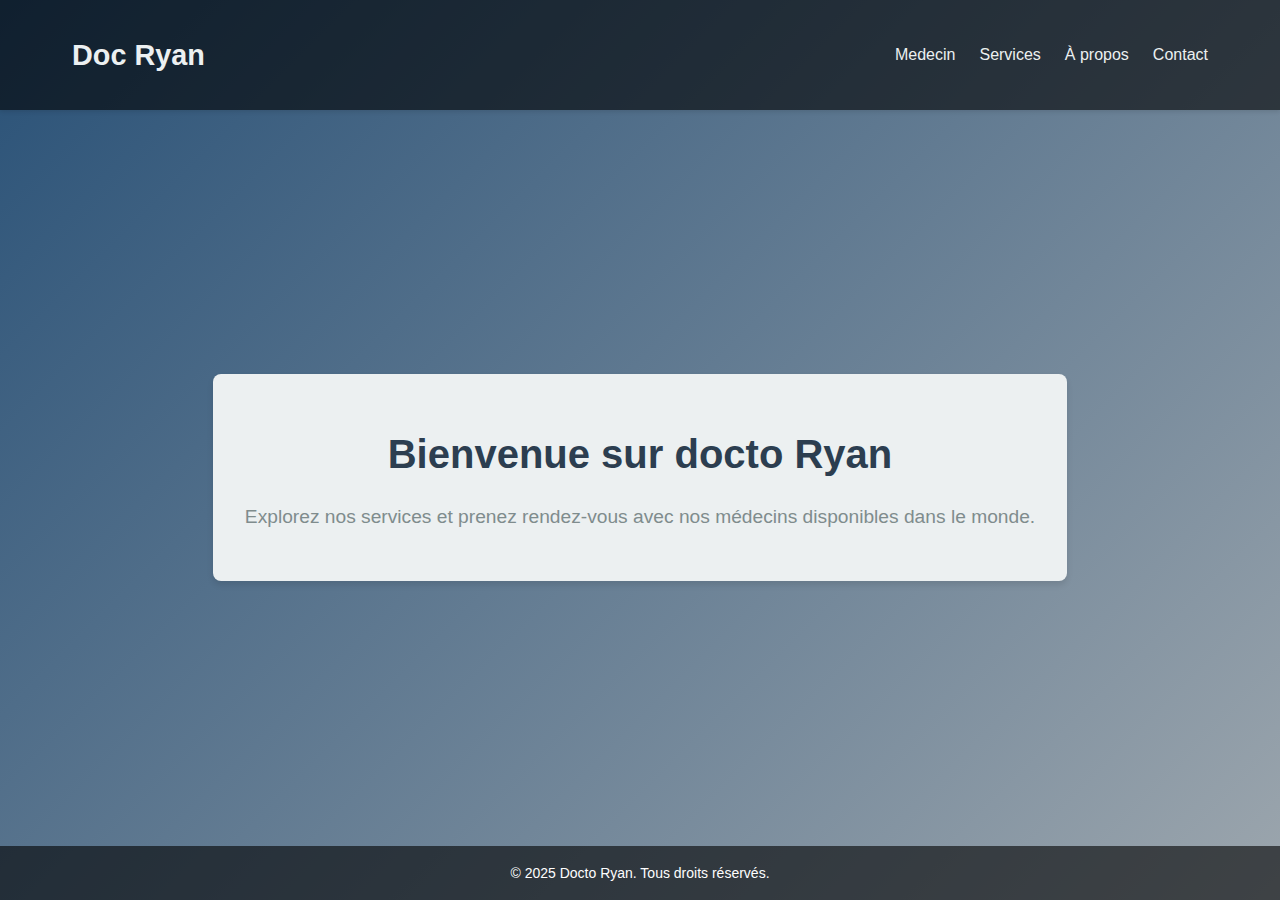
<file: index.html>
<!DOCTYPE html>
<html lang="fr">
<head>
    <meta charset="UTF-8">
    <meta name="viewport" content="width=device-width, initial-scale=1.0">
    <title>Page avec Navigation</title>
    <link rel="stylesheet" href="main.css">
</head>
<body>
    <header>
        <nav class="navbar">
            <a href="index.html" class="nav-logo">Doc Ryan </a>
            <ul class="nav-menu">
                <li class="nav-item"><a href="Page/Page-medic.html" class="nav-link">Medecin</a></li>
                <li class="nav-item"><a href="Page/service.html" class="nav-link">Services</a></li>
                <li class="nav-item"><a href="Page/a-propos.html" class="nav-link">À propos</a></li>
                <li class="nav-item"><a href="#" class="nav-link">Contact</a></li>
            </ul>
            <button class="nav-toggle" aria-label="Menu">
                <span class="nav-toggle-bar"></span>
                <span class="nav-toggle-bar"></span>
                <span class="nav-toggle-bar"></span>
            </button>
        </nav>
    </header>  

    <main>        
        <section class="hero">
            <h1>Bienvenue sur docto Ryan </h1>
            <p>Explorez nos services et prenez rendez-vous avec nos médecins disponibles dans le monde.</p>
        </section>
    </main>

    <footer>
        <p>&copy; 2025 Docto Ryan. Tous droits réservés.</p>
    </footer>

    <script src="script.js"></script>
</body>
</html>
</file>
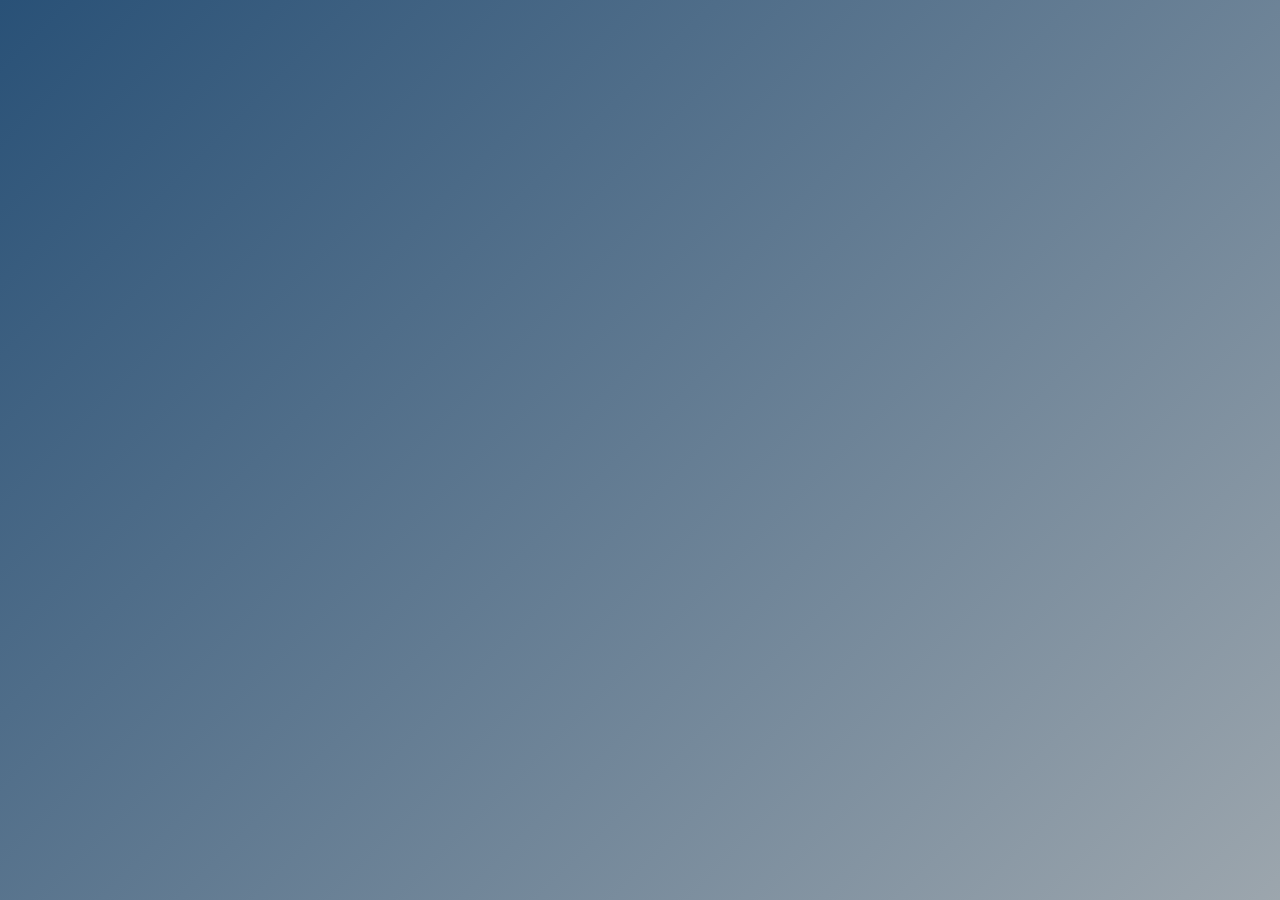
<file: galerie.html>
<!DOCTYPE html>
<html lang="fr">
<head>
    <meta charset="UTF-8">
    <meta name="viewport" content="width=device-width, initial-scale=1.0">
    <title>Galerie</title>
    <link rel="stylesheet" href="main.css">
</head>
<body>
    
</body>
</html>
</file>
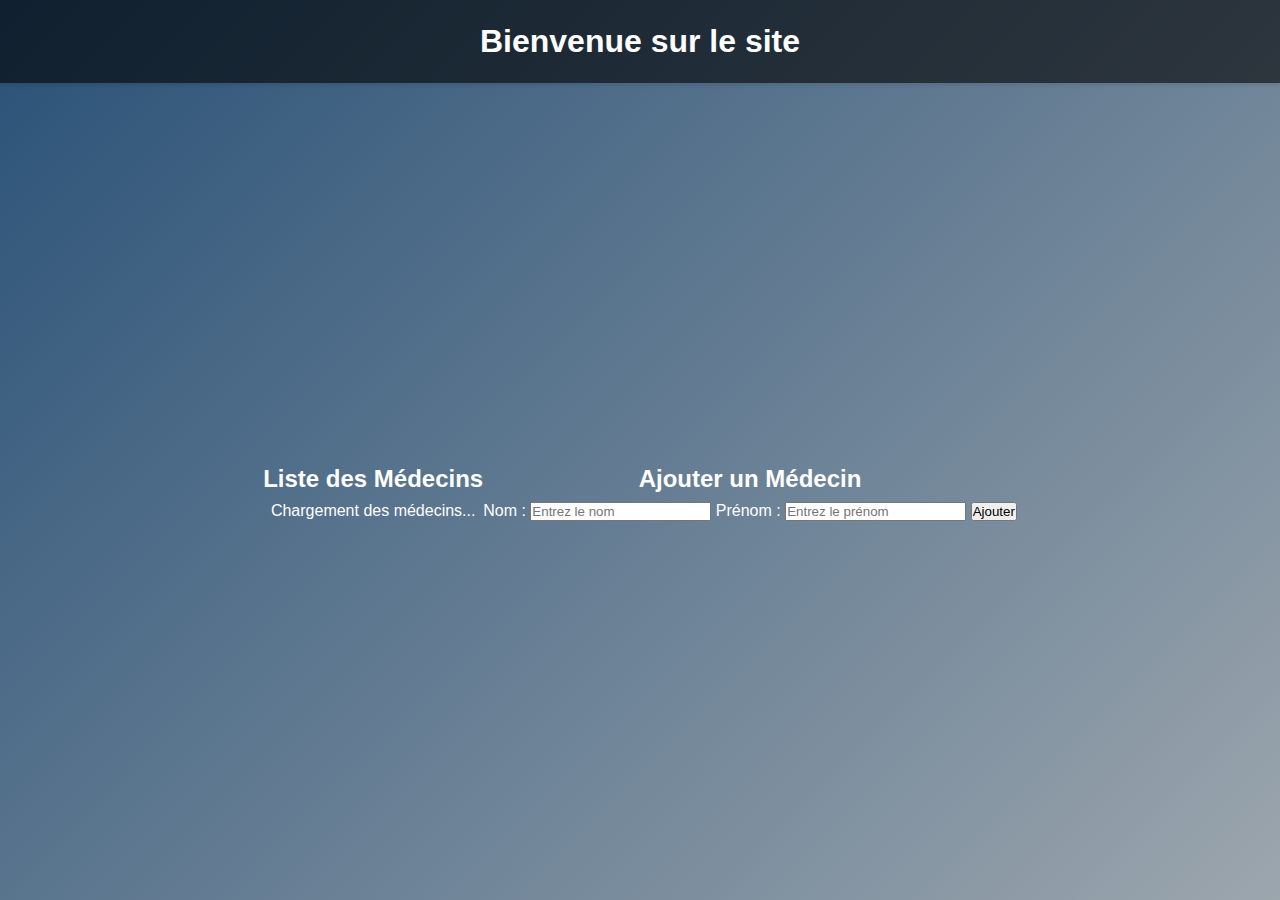
<file: main.html>
<!DOCTYPE html>
<html lang="fr">
<head>
    <meta charset="UTF-8">
    <meta name="viewport" content="width=device-width, initial-scale=1.0">
    <title>test</title>
    <link rel="stylesheet" href="main.css">
</head>
<body>
    <header>
        <h1>Bienvenue sur le site</h1>
    </header>

    <main>
        <section>
            <h2>Liste des Médecins</h2>
            <div id="idListeMedecin">Chargement des médecins...</div>
        </section>

        <section>
            <h2>Ajouter un Médecin</h2>
            <form id="formAddMedecin">
                <label for="leNom">Nom :</label>
                <input type="text" id="leNom" name="nom" placeholder="Entrez le nom" required>
                <label for="lePrenom">Prénom :</label>
                <input type="text" id="lePrenom" name="prenom" placeholder="Entrez le prénom" required>
                <button id="lebutton">Ajouter</button>            
            </form>
        </section>
    </main>
    <script src="script.js"></script>
</body>
</html>
</file>
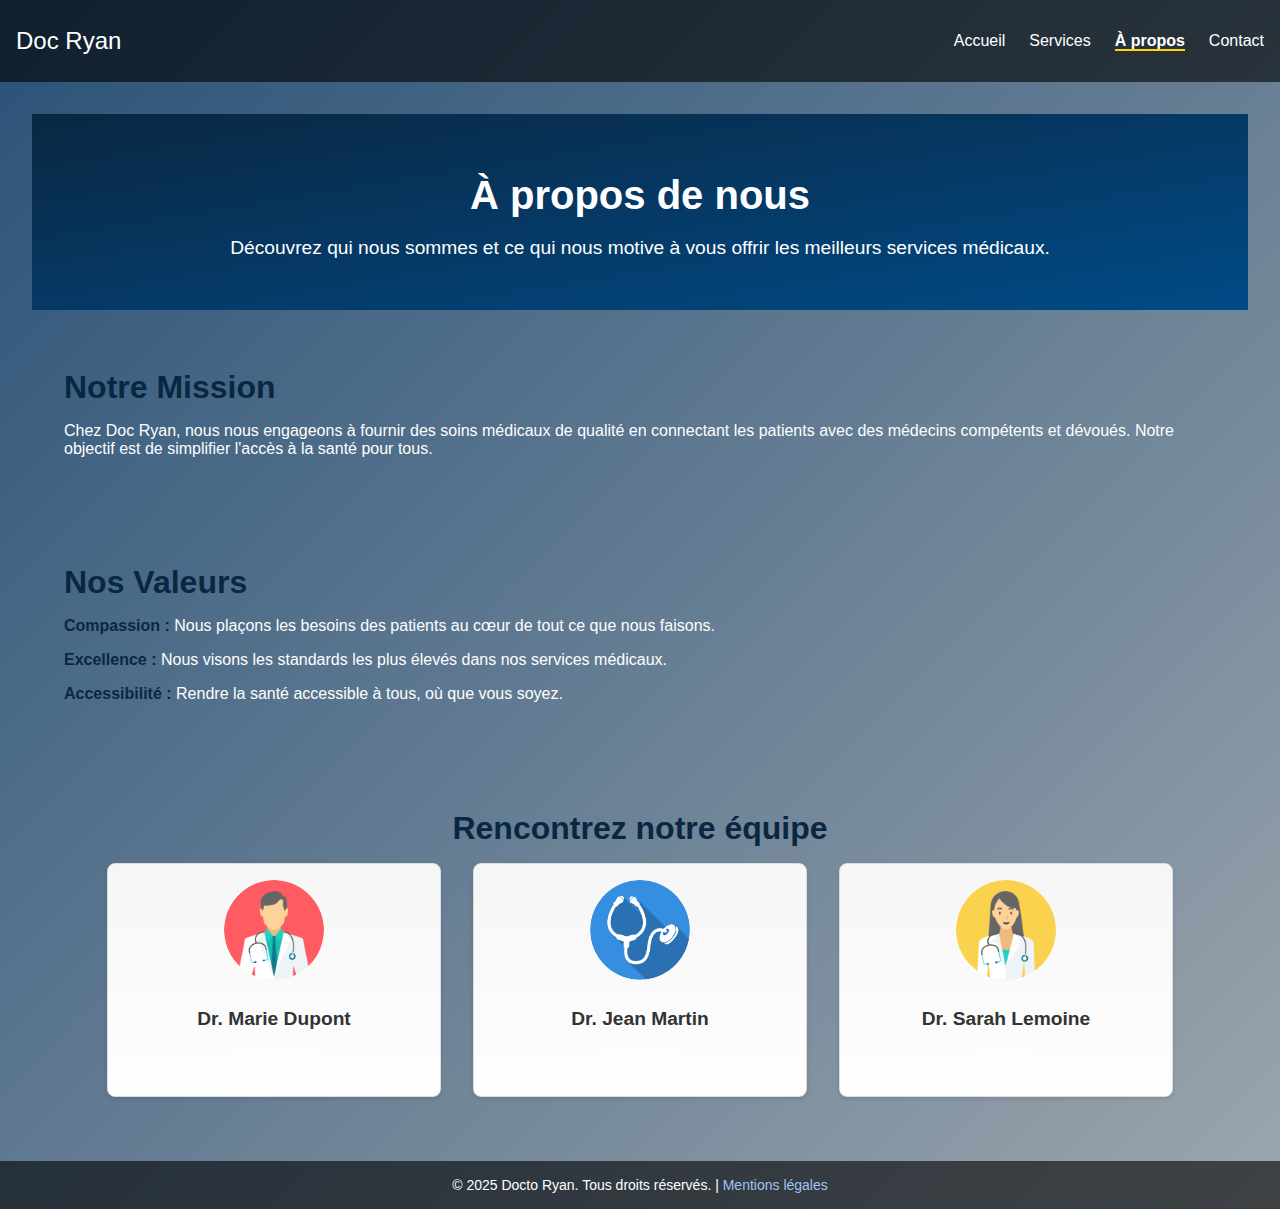
<file: Page/a-propos.html>
<!DOCTYPE html>
<html lang="fr">

<head>
    <meta charset="UTF-8">
    <meta name="viewport" content="width=device-width, initial-scale=1.0">
    <title>À propos</title>
    <link rel="stylesheet" href="../style/a-rpopos.css">
</head>

<body>
    <header>
        <nav class="navbar">
            <a href="../index.html" class="nav-logo">Doc Ryan</a>
            <ul class="nav-menu">
                <li class="nav-item"><a href="../index.html" class="nav-link">Accueil</a></li>
                <li class="nav-item"><a href="service.html" class="nav-link">Services</a></li>
                <li class="nav-item"><a href="a-propos.html" class="nav-link active">À propos</a></li>
                <li class="nav-item"><a href="contact.html" class="nav-link">Contact</a></li>
            </ul>
        </nav>
    </header>

    <main>
        <section class="hero">
            <h1>À propos de nous</h1>
            <p>Découvrez qui nous sommes et ce qui nous motive à vous offrir les meilleurs services médicaux.</p>
        </section>

        <section class="about">
            <h2>Notre Mission</h2>
            <p>
                Chez Doc Ryan, nous nous engageons à fournir des soins médicaux de qualité en connectant les patients
                avec des médecins compétents et dévoués. Notre objectif est de simplifier l'accès à la santé pour tous.
            </p>
        </section>

        <section class="values">
            <h2>Nos Valeurs</h2>
            <ul>
                <li><strong>Compassion :</strong> Nous plaçons les besoins des patients au cœur de tout ce que nous faisons.</li>
                <li><strong>Excellence :</strong> Nous visons les standards les plus élevés dans nos services médicaux.</li>
                <li><strong>Accessibilité :</strong> Rendre la santé accessible à tous, où que vous soyez.</li>
            </ul>
        </section>

        <section class="team">
            <h2>Rencontrez notre équipe</h2>
            <div class="team-members">
                <div class="team-member">
                    <img src="../asset/Docteur ico.png" alt="Dr. Marie Dupont">
                    <h3>Dr. Marie Dupont</h3>
                    <p>Cardiologue</p>
                </div>
                <div class="team-member">
                    <img src="../asset/ico rond.png" alt="Dr. Jean Martin">
                    <h3>Dr. Jean Martin</h3>
                    <p>Généraliste</p>
                </div>
                <div class="team-member">
                    <img src="../asset/doctor-3-.png" alt="Dr. Sarah Lemoine">
                    <h3>Dr. Sarah Lemoine</h3>
                    <p>Pédiatre</p>
                </div>
            </div>
        </section>
    </main>

    <footer>
        <p>&copy; 2025 Docto Ryan. Tous droits réservés. | <a href="mention.html">Mentions légales</a></p>
    </footer>
</body>

</html>
</file>
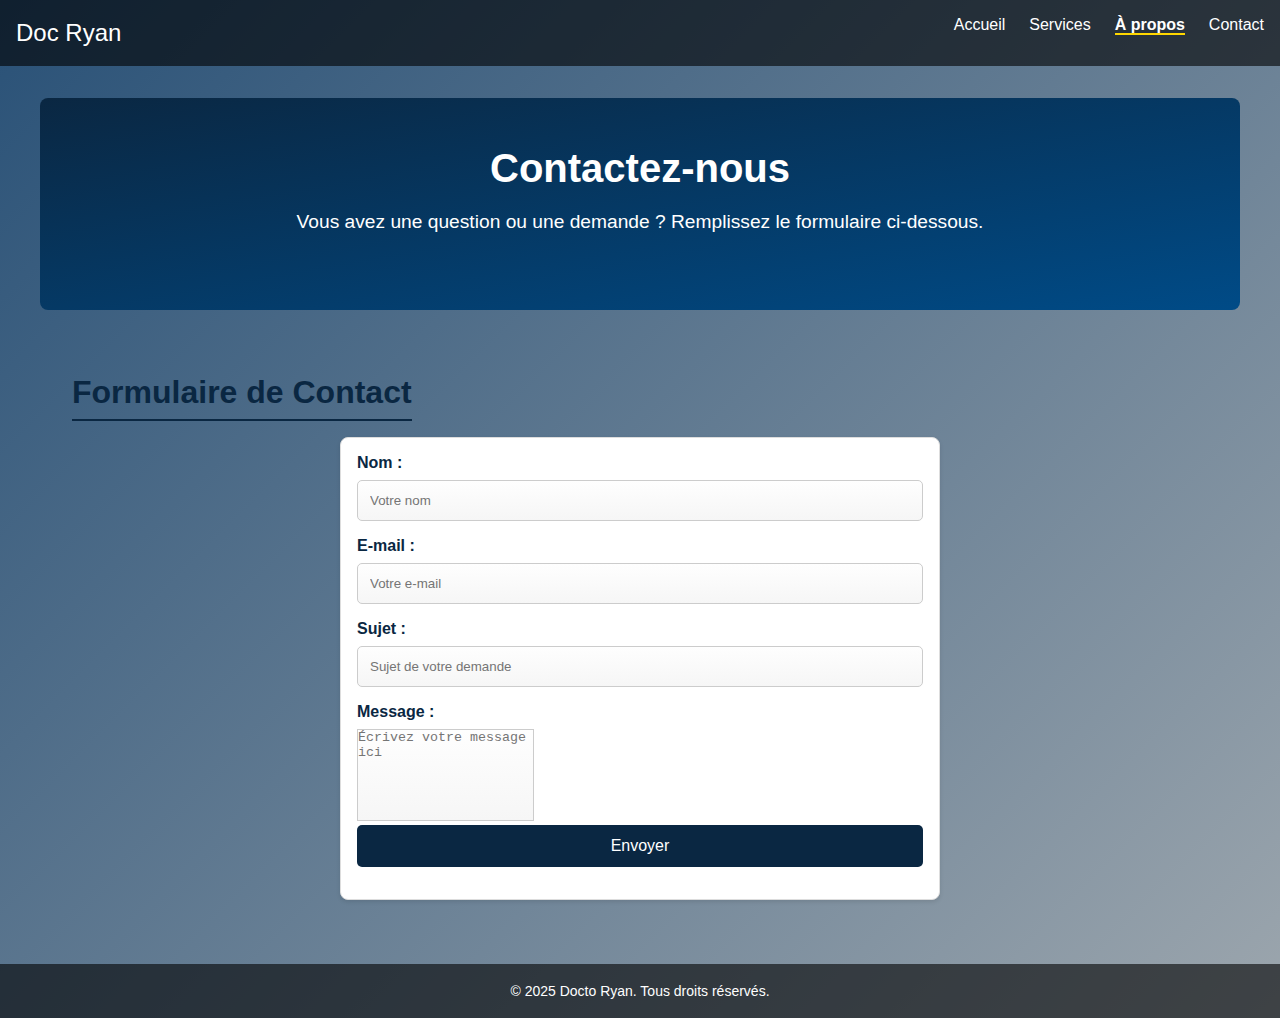
<file: Page/contact.html>
<!DOCTYPE html>
<html lang="fr">

<head>
    <meta charset="UTF-8">
    <meta name="viewport" content="width=device-width, initial-scale=1.0">
    <title>Contact</title>
    <link rel="stylesheet" href="../style/contact.css">
</head>

<body>
    <header>
        <nav class="navbar">
            <a href="../index.html" class="nav-logo">Doc Ryan</a>
            <ul class="nav-menu">
                <li class="nav-item"><a href="../index.html" class="nav-link">Accueil</a></li>
                <li class="nav-item"><a href="service.html" class="nav-link">Services</a></li>
                <li class="nav-item"><a href="a-propos.html" class="nav-link active">À propos</a></li>
                <li class="nav-item"><a href="contact.html" class="nav-link">Contact</a></li>
            </ul>
        </nav>
    </header>

    <main>
        <section class="hero">
            <h1>Contactez-nous</h1>
            <p>Vous avez une question ou une demande ? Remplissez le formulaire ci-dessous.</p>
        </section>

        <section>
            <h2>Formulaire de Contact</h2>
            <form id="contactForm" action="#" method="post">
                <label for="name">Nom :</label>
                <input type="text" id="name" name="name" placeholder="Votre nom" required>

                <label for="email">E-mail :</label>
                <input type="email" id="email" name="email" placeholder="Votre e-mail" required>

                <label for="subject">Sujet :</label>
                <input type="text" id="subject" name="subject" placeholder="Sujet de votre demande" required>

                <label for="message">Message :</label>
                <textarea id="message" name="message" rows="6" placeholder="Écrivez votre message ici" required></textarea>

                <button type="submit">Envoyer</button>
            </form>
        </section>
    </main>

    <footer>
        <p>&copy; 2025 Docto Ryan. Tous droits réservés.</p>
    </footer>
</body>

</html>
</file>
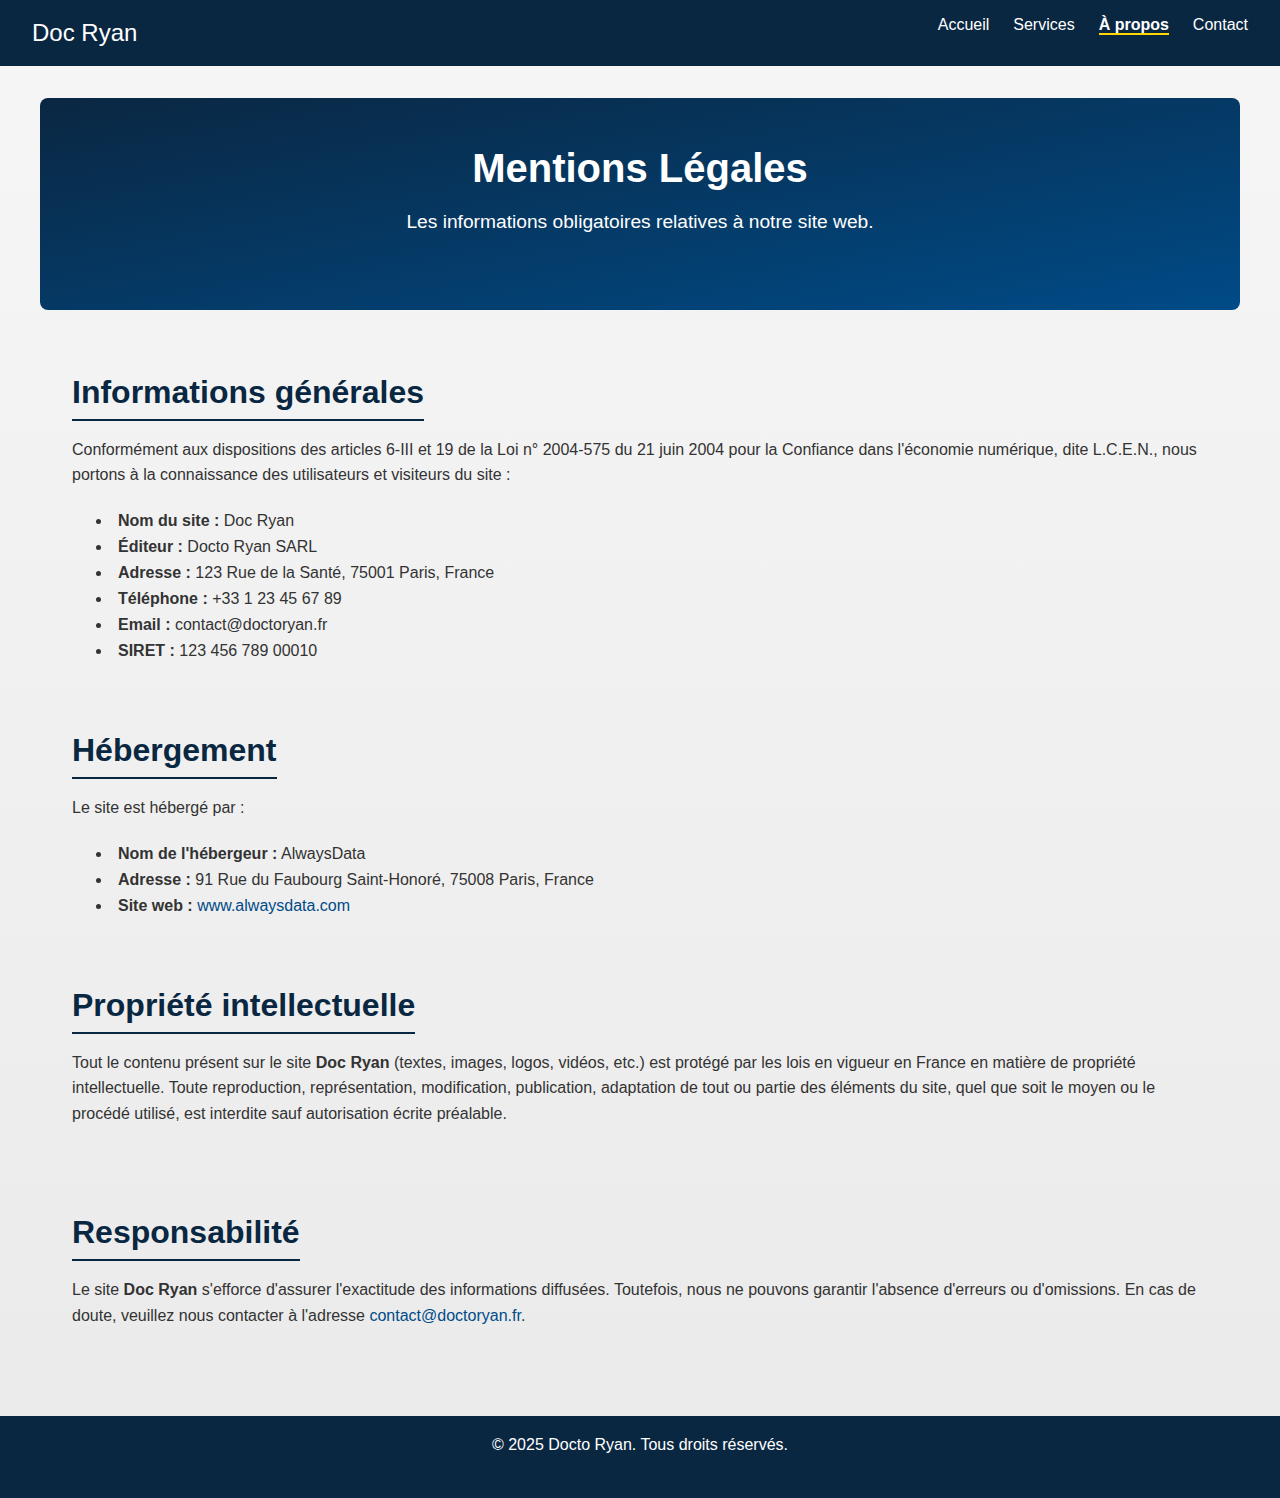
<file: Page/mention.html>
<!DOCTYPE html>
<html lang="fr">

<head>
    <meta charset="UTF-8">
    <meta name="viewport" content="width=device-width, initial-scale=1.0">
    <title>Mentions Légales</title>
    <link rel="stylesheet" href="../style/mention.css">
</head>

<body>
    <header>
        <nav class="navbar">
            <a href="../index.html" class="nav-logo">Doc Ryan</a>
            <ul class="nav-menu">
                <li class="nav-item"><a href="../index.html" class="nav-link">Accueil</a></li>
                <li class="nav-item"><a href="service.html" class="nav-link">Services</a></li>
                <li class="nav-item"><a href="a-propos.html" class="nav-link active">À propos</a></li>
                <li class="nav-item"><a href="contact.html" class="nav-link">Contact</a></li>
            </ul>
        </nav>
    </header>

    <main>
        <section class="hero">
            <h1>Mentions Légales</h1>
            <p>Les informations obligatoires relatives à notre site web.</p>
        </section>

        <section>
            <h2>Informations générales</h2>
            <p>Conformément aux dispositions des articles 6-III et 19 de la Loi n° 2004-575 du 21 juin 2004 pour la Confiance dans l'économie numérique, dite L.C.E.N., nous portons à la connaissance des utilisateurs et visiteurs du site :</p>
            <ul>
                <li><strong>Nom du site :</strong> Doc Ryan</li>
                <li><strong>Éditeur :</strong> Docto Ryan SARL</li>
                <li><strong>Adresse :</strong> 123 Rue de la Santé, 75001 Paris, France</li>
                <li><strong>Téléphone :</strong> +33 1 23 45 67 89</li>
                <li><strong>Email :</strong> contact@doctoryan.fr</li>
                <li><strong>SIRET :</strong> 123 456 789 00010</li>
            </ul>
        </section>

        <section>
            <h2>Hébergement</h2>
            <p>Le site est hébergé par :</p>
            <ul>
                <li><strong>Nom de l'hébergeur :</strong> AlwaysData</li>
                <li><strong>Adresse :</strong> 91 Rue du Faubourg Saint-Honoré, 75008 Paris, France</li>
                <li><strong>Site web :</strong> <a href="https://www.alwaysdata.com" target="_blank">www.alwaysdata.com</a></li>
            </ul>
        </section>

        <section>
            <h2>Propriété intellectuelle</h2>
            <p>
                Tout le contenu présent sur le site <strong>Doc Ryan</strong> (textes, images, logos, vidéos, etc.) est protégé par les lois en vigueur en France en matière de propriété intellectuelle.
                Toute reproduction, représentation, modification, publication, adaptation de tout ou partie des éléments du site, quel que soit le moyen ou le procédé utilisé, est interdite sauf autorisation écrite préalable.
            </p>
        </section>

        <section>
            <h2>Responsabilité</h2>
            <p>
                Le site <strong>Doc Ryan</strong> s'efforce d'assurer l'exactitude des informations diffusées. Toutefois, nous ne pouvons garantir l'absence d'erreurs ou d'omissions.
                En cas de doute, veuillez nous contacter à l'adresse <a href="mailto:contact@doctoryan.fr">contact@doctoryan.fr</a>.
            </p>
        </section>
    </main>

    <footer>
        <p>&copy; 2025 Docto Ryan. Tous droits réservés.</p>
    </footer>
</body>

</html>
</file>
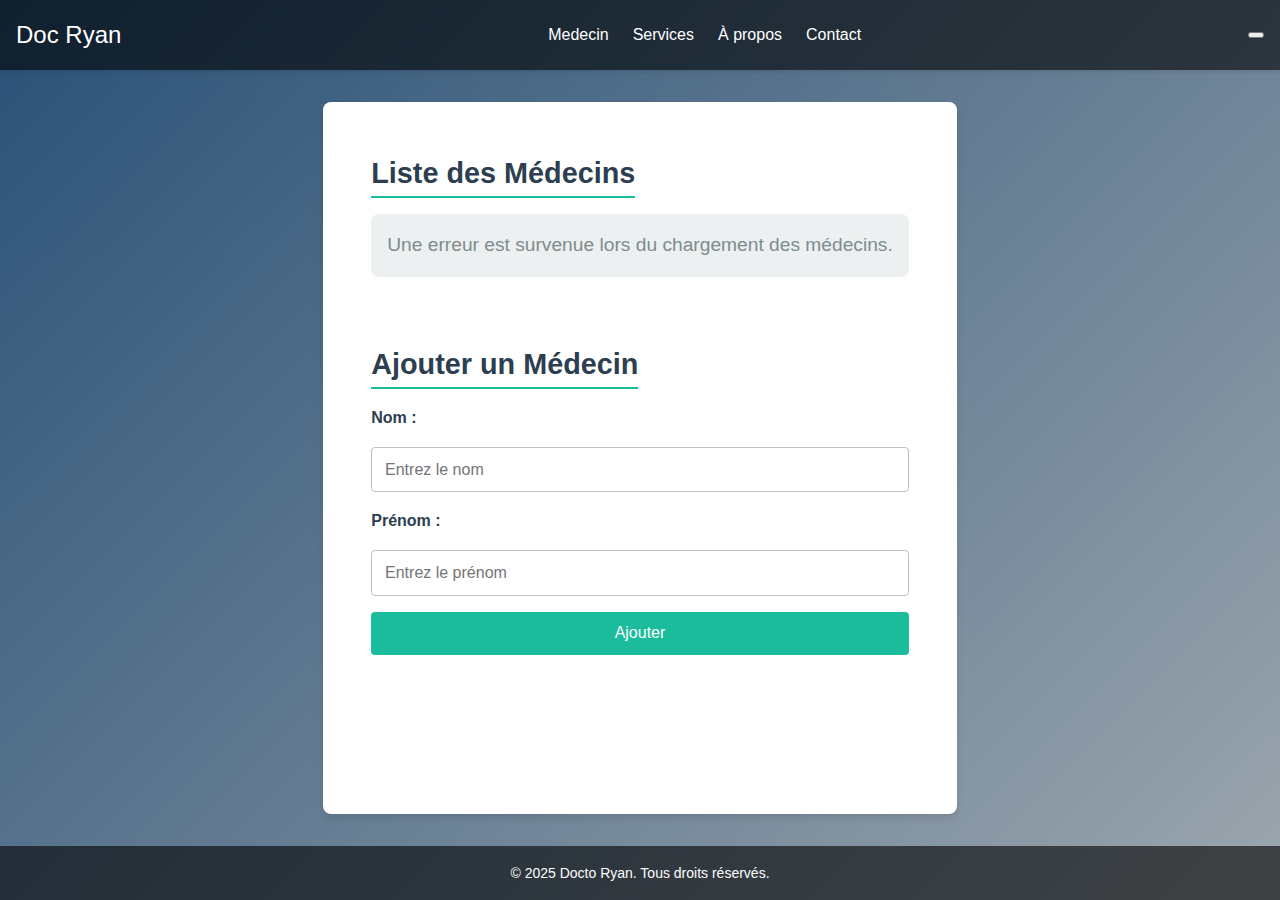
<file: Page/Page-medic.html>
<!DOCTYPE html>
<html lang="fr">

<head>
    <meta charset="UTF-8">
    <meta name="viewport" content="width=device-width, initial-scale=1.0">
    <title>test</title>
    <link rel="stylesheet" href="../style/style_page_doc.css">
</head>

<body>
    <header>            
        <nav class="navbar">
            <a href="../index.html" class="nav-logo">Doc Ryan </a>
            <ul class="nav-menu">
                <li class="nav-item"><a href="Page-medic.html" class="nav-link">Medecin</a></li>
                <li class="nav-item"><a href="service.html" class="nav-link">Services</a></li>
                <li class="nav-item"><a href="a-propos.html" class="nav-link">À propos</a></li>
                <li class="nav-item"><a href="contact.html" class="nav-link">Contact</a></li>
            </ul>
            <button class="nav-toggle" aria-label="Menu">
                <span class="nav-toggle-bar"></span>
                <span class="nav-toggle-bar"></span>
                <span class="nav-toggle-bar"></span>
            </button>
        </nav>
    </header>

    <main>
        <section>
            <h2>Liste des Médecins</h2>
            <div id="idListeMedecin">Chargement des médecins...</div>
        </section>

        <section>
            <h2>Ajouter un Médecin</h2>
            <form id="formAddMedecin">
                <label for="leNom">Nom :</label>
                <input type="text" id="leNom" name="nom" placeholder="Entrez le nom" required>
                <label for="lePrenom">Prénom :</label>
                <input type="text" id="lePrenom" name="prenom" placeholder="Entrez le prénom" required>
                <button id="lebutton">Ajouter</button>
            </form>
        </section>   






    </main>
    <script src="../srcipt/script_page_medecin.js"></script>
</body>
<footer>
    <p>&copy; 2025 Docto Ryan. Tous droits réservés.</p>
</footer>


</html>
</file>
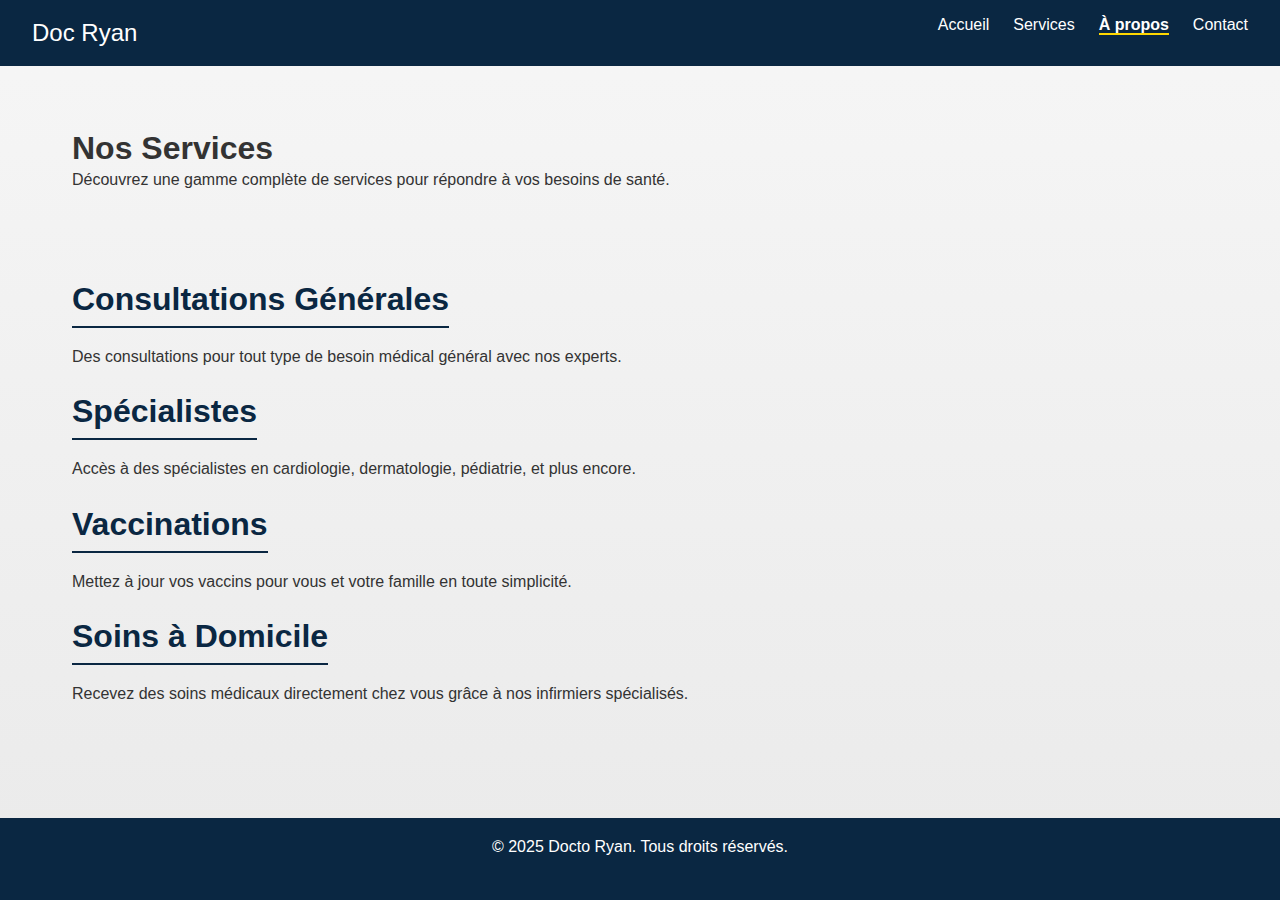
<file: Page/service.html>
<!DOCTYPE html>
<html lang="fr">
<head>
    <meta charset="UTF-8">
    <meta name="viewport" content="width=device-width, initial-scale=1.0">
    <title>Nos Services</title>
    <link rel="stylesheet" href="../style/service.css">
</head>
<body>
    <header>
        <nav class="navbar">
            <a href="../index.html" class="nav-logo">Doc Ryan</a>
            <ul class="nav-menu">
                <li class="nav-item"><a href="../index.html" class="nav-link">Accueil</a></li>
                <li class="nav-item"><a href="service.html" class="nav-link">Services</a></li>
                <li class="nav-item"><a href="a-propos.html" class="nav-link active">À propos</a></li>
                <li class="nav-item"><a href="contact.html" class="nav-link">Contact</a></li>
            </ul>
        </nav>
    </header>

    <main>
        <section class="services-hero">
            <h1>Nos Services</h1>
            <p>Découvrez une gamme complète de services pour répondre à vos besoins de santé.</p>
        </section>

        <section class="services-list">
            <div class="service">
                <h2>Consultations Générales</h2>
                <p>Des consultations pour tout type de besoin médical général avec nos experts.</p>
            </div>
            <div class="service">
                <h2>Spécialistes</h2>
                <p>Accès à des spécialistes en cardiologie, dermatologie, pédiatrie, et plus encore.</p>
            </div>
            <div class="service">
                <h2>Vaccinations</h2>
                <p>Mettez à jour vos vaccins pour vous et votre famille en toute simplicité.</p>
            </div>
            <div class="service">
                <h2>Soins à Domicile</h2>
                <p>Recevez des soins médicaux directement chez vous grâce à nos infirmiers spécialisés.</p>
            </div>
        </section>
    </main> 

    <footer>
        <p>&copy; 2025 Docto Ryan. Tous droits réservés.</p>
    </footer>

</body>
</html>
</file>
<file: main.css>
/* Par défaut, cache le site */
body {
  opacity: 0;
  transform: scale(0.95);
  transition: opacity 1.5s ease, transform 1.5s ease;
}

/* Quand le site est chargé */
body.site-loaded {
  opacity: 1;
  transform: scale(1);
}



/* Réinitialisation des marges et bordures */
* {
  margin: 0;
  padding: 0;
  box-sizing: border-box;
}

/* Corps global */
body {
  font-family: 'Arial', sans-serif;
  line-height: 1.6;
  color: #333;
  background-color: #f9f9f9;
  display: flex;
  flex-direction: column;
  min-height: 100vh;
}

/* Header */
header {
  background-color: #2c3e50;
  color: white;
  box-shadow: 0 2px 4px rgba(0, 0, 0, 0.1);
}

/* Navbar */
.navbar {
  display: flex;
  justify-content: space-between;
  align-items: center;
  max-width: 1200px;
  padding: 1rem 2rem;
  margin: 0 auto;
}

.nav-logo {
  font-size: 1.8rem;
  font-weight: bold;
  text-decoration: none;
  color: #ecf0f1;
  transition: color 0.3s ease;
}

.nav-logo:hover {
  color: #1abc9c;
}

.nav-menu {
  display: flex;
  list-style: none;
  gap: 1.5rem;
}

.nav-item {
  list-style: none;
}

.nav-link {
  text-decoration: none;
  color: #ecf0f1;
  font-size: 1rem;
  transition: color 0.3s ease;
}

.nav-link:hover {
  color: #1abc9c;
}

.nav-toggle {
  display: none;
  flex-direction: column;
  gap: 4px;
  background: none;
  border: none;
  cursor: pointer;
}

.nav-toggle-bar {
  width: 25px;
  height: 3px;
  background-color: #ecf0f1;
}

/* Hero Section */
main {
  flex: 1;
  display: flex;
  align-items: center;
  justify-content: center;
  text-align: center;
  padding: 2rem;
}

.hero {
  background-color: #ecf0f1;
  padding: 3rem 2rem;
  border-radius: 8px;
  box-shadow: 0 4px 6px rgba(0, 0, 0, 0.1);
}

.hero h1 {
  font-size: 2.5rem;
  color: #2c3e50;
  margin-bottom: 1rem;
}

.hero p {
  font-size: 1.2rem;
  color: #7f8c8d;
}

/* Footer */
footer {
  background-color: #2c3e50;
  color: #ecf0f1;
  text-align: center;
  padding: 1rem;
  font-size: 0.9rem;
  margin-top: auto;
}

/* Responsive Design */
@media (max-width: 768px) {
  .nav-menu {
      display: none;
      flex-direction: column;
      gap: 1rem;
      position: absolute;
      top: 100%;
      left: 0;
      background-color: #2c3e50;
      width: 100%;
      padding: 1rem 0;
  }

  .nav-menu.show {
      display: flex;
  }

  .nav-toggle {
      display: flex;
  }

  .hero h1 {
      font-size: 2rem;
  }

  .hero p {
      font-size: 1rem;
  }
}


/* Animation pour le texte de bienvenue */
@keyframes fadeInScale {
  0% {
      opacity: 0;
      transform: scale(0.8);
  }
  50% {
      opacity: 0.5;
      transform: scale(1.1);
  }
  100% {
      opacity: 1;
      transform: scale(1);
  }
}

/* Application de l'animation */
.hero h1 {
  font-size: 2.5rem;
  color: #2c3e50;
  margin-bottom: 1rem;
  animation: fadeInScale 2s ease-in-out forwards; /* Animation appliquée */
}




/* Background global pour toutes les pages */
body {
  margin: 0;
  padding: 0;
  font-family: 'Arial', sans-serif;
  background: linear-gradient(135deg, #295177, #20364771);
  color: #fefefe;
  min-height: 100vh;
  display: flex;
  flex-direction: column;
}

/* Conteneur principal pour éviter des chevauchements */
main {
  flex: 1;
  padding: 2rem;
}

/* Header et Footer Styles */
header, footer {
  background: rgba(0, 0, 0, 0.6);
  padding: 1rem;
  text-align: center;
}

footer p {
  font-size: 0.875rem;
  color: #fefefe;
  margin: 0;
}

/* Amélioration des liens sur le fond sombre */
a {
  color: #a0c4f3;
  text-decoration: none;
  transition: color 0.3s ease;
}

a:hover {
  color: #ffffff;
}
</file>
<file: style/a-rpopos.css>
/* Global Styles */
body {
    font-family: Arial, sans-serif;
    margin: 0;
    padding: 0;
    color: #333;
    background: linear-gradient(to bottom, #f6f6f6, #eaeaea);
    display: flex;
    flex-direction: column;
    min-height: 100vh;
}

header {
    background-color: #0A2742; /* Bleu foncé */
    padding: 1rem 2rem;
    color: white;
    text-align: center;
}

.navbar {
    display: flex;
    justify-content: space-between;
    align-items: center;
}

.nav-logo {
    font-size: 1.5rem;
    color: white;
    text-decoration: none;
}

.nav-menu {
    list-style: none;
    display: flex;
    gap: 1.5rem;
}

.nav-item .nav-link {
    color: white;
    text-decoration: none;
    font-size: 1rem;
}

.nav-link.active {
    font-weight: bold;
    border-bottom: 2px solid #FFD700;
}

.hero {
    background: linear-gradient(to bottom right, #0A2742, #004B87);
    color: white;
    padding: 2rem 1rem;
    text-align: center;
}

.hero h1 {
    font-size: 2.5rem;
    margin-bottom: 1rem;
}

.hero p {
    font-size: 1.2rem;
}

.about, .values, .team {
    padding: 2rem;
    max-width: 1200px;
    margin: 0 auto;
}

.about h2, .values h2, .team h2 {
    font-size: 2rem;
    color: #0A2742;
    margin-bottom: 1rem;
}

.values ul {
    list-style: none;
    padding: 0;
}

.values li {
    margin-bottom: 1rem;
    font-size: 1rem;
}

.values strong {
    color: #0A2742;
}

.team {
    text-align: center;
}

.team-members {
    display: flex;
    justify-content: center;
    gap: 2rem;
    flex-wrap: wrap;
}

.team-member {
    background: linear-gradient(to top, #fefefe, #f6f6f6);
    border: 1px solid #ddd;
    border-radius: 8px;
    padding: 1rem;
    width: 300px;
    box-shadow: 0 2px 4px rgba(0, 0, 0, 0.1);
    text-align: center;
    transition: transform 0.3s ease-in-out;
}

.team-member:hover {
    transform: translateY(-10px);
}

.team-member img {
    width: 100px;
    height: 100px;
    border-radius: 50%;
    margin-bottom: 1rem;
}

.team-member h3 {
    margin: 0.5rem 0;
    font-size: 1.2rem;
    color: #333;
}

footer {
    background-color: #0A2742;
    color: white;
    text-align: center;
    padding: 1rem;
    margin-top: auto;
}



/* Background global pour toutes les pages */
body {
    margin: 0;
    padding: 0;
    font-family: 'Arial', sans-serif;
    background: linear-gradient(135deg, #295177, #20364771);
    color: #fefefe;
    min-height: 100vh;
    display: flex;
    flex-direction: column;
}

/* Conteneur principal pour éviter des chevauchements */
main {
    flex: 1;
    padding: 2rem;
}

/* Header et Footer Styles */
header, footer {
    background: rgba(0, 0, 0, 0.6);
    padding: 1rem;
    text-align: center;
}

footer p {
    font-size: 0.875rem;
    color: #fefefe;
    margin: 0;
}

/* Amélioration des liens sur le fond sombre */
a {
    color: #a0c4f3;
    text-decoration: none;
    transition: color 0.3s ease;
}

a:hover {
    color: #ffffff;
}
</file>
<file: style/contact.css>
/* Global Styles */
* {
    margin: 0;
    padding: 0;
    box-sizing: border-box;
}

body {
    font-family: Arial, sans-serif;
    margin: 0;
    padding: 0;
    color: #333;
    background: linear-gradient(to bottom, #f6f6f6, #eaeaea);
    display: flex;
    flex-direction: column;
    min-height: 100vh;
}

header {
    background-color: #0A2742; /* Bleu foncé */
    padding: 1rem 2rem;
    color: white;
    text-align: center;
}

.navbar {
    display: flex;
    justify-content: space-between;
    align-items: center;
}

.nav-logo {
    font-size: 1.5rem;
    color: white;
    text-decoration: none;
}

.nav-menu {
    list-style: none;
    display: flex;
    gap: 1.5rem;
}

.nav-item .nav-link {
    color: white;
    text-decoration: none;
    font-size: 1rem;
}

.nav-link.active {
    font-weight: bold;
    border-bottom: 2px solid #FFD700;
}

main {
    padding: 2rem 1rem;
    flex: 1;
}

.hero {
    background: linear-gradient(to bottom right, #0A2742, #004B87);
    color: white;
    padding: 3rem 1rem;
    text-align: center;
    border-radius: 8px;
    margin-bottom: 2rem;
}

.hero h1 {
    font-size: 2.5rem;
    margin-bottom: 1rem;
}

.hero p {
    font-size: 1.2rem;
}

section {
    padding: 2rem;
    max-width: 1200px;
    margin: 0 auto;
}

h2 {
    font-size: 2rem;
    color: #0A2742;
    margin-bottom: 1rem;
    border-bottom: 2px solid #0A2742;
    display: inline-block;
    padding-bottom: 0.5rem;
}

p {
    font-size: 1rem;
    line-height: 1.6;
    margin-bottom: 1.5rem;
}

ul {
    list-style: none;
    padding: 0;
}

li {
    margin-bottom: 1rem;
}

.values strong {
    color: #0A2742;
}

.team {
    text-align: center;
}

.team-members {
    display: flex;
    justify-content: center;
    gap: 2rem;
    flex-wrap: wrap;
}

.team-member {
    background: linear-gradient(to top, #fefefe, #f6f6f6);
    border: 1px solid #ddd;
    border-radius: 8px;
    padding: 1rem;
    width: 300px;
    box-shadow: 0 2px 4px rgba(0, 0, 0, 0.1);
    text-align: center;
    transition: transform 0.3s ease-in-out;
}

.team-member:hover {
    transform: translateY(-10px);
}

.team-member img {
    width: 100px;
    height: 100px;
    border-radius: 50%;
    margin-bottom: 1rem;
}

.team-member h3 {
    margin: 0.5rem 0;
    font-size: 1.2rem;
    color: #333;
}

form {
    max-width: 600px;
    margin: 0 auto;
    padding: 1rem;
    background: white;
    border: 1px solid #ddd;
    border-radius: 8px;
    box-shadow: 0 2px 4px rgba(0, 0, 0, 0.1);
}

form label {
    display: block;
    font-weight: bold;
    margin-bottom: 0.5rem;
    color: #0A2742;
}

form input,
form button {
    width: 100%;
    padding: 0.75rem;
    margin-bottom: 1rem;
    border: 1px solid #ddd;
    border-radius: 5px;
}

form button {
    background: #0A2742;
    color: white;
    border: none;
    cursor: pointer;
    transition: background 0.3s ease;
}

form button:hover {
    background: #004B87;
}

/* Footer Styles */
footer {
    background-color: #0A2742;
    color: white;
    text-align: center;
    padding: 1rem;
    margin-top: auto;
}
/* Form Styles Specific to Contact Page */
form#contactForm textarea {
    resize: none; /* Empêche le redimensionnement */
}

form#contactForm input,
form#contactForm textarea {
    background: linear-gradient(to bottom, #fefefe, #f6f6f6);
    border: 1px solid #ccc;
}

form#contactForm input:focus,
form#contactForm textarea:focus {
    outline: none;
    border-color: #0A2742;
    box-shadow: 0 0 5px rgba(10, 39, 66, 0.5);
}

form#contactForm button {
    background: #0A2742;
    color: white;
    border: none;
    font-size: 1rem;
    cursor: pointer;
    transition: background 0.3s ease;
}

form#contactForm button:hover {
    background: #004B87;
}





/* Background global pour toutes les pages */
body {
    margin: 0;
    padding: 0;
    font-family: 'Arial', sans-serif;
    background: linear-gradient(135deg, #295177, #20364771);
    color: #fefefe;
    min-height: 100vh;
    display: flex;
    flex-direction: column;
}

/* Conteneur principal pour éviter des chevauchements */
main {
    flex: 1;
    padding: 2rem;
}

/* Header et Footer Styles */
header, footer {
    background: rgba(0, 0, 0, 0.6);
    padding: 1rem;
    text-align: center;
}

footer p {
    font-size: 0.875rem;
    color: #fefefe;
    margin: 0;
}

/* Amélioration des liens sur le fond sombre */
a {
    color: #a0c4f3;
    text-decoration: none;
    transition: color 0.3s ease;
}

a:hover {
    color: #ffffff;
}
</file>
<file: style/mention.css>
/* Global Styles */
* {
    margin: 0;
    padding: 0;
    box-sizing: border-box;
}

body {
    font-family: Arial, sans-serif;
    margin: 0;
    padding: 0;
    color: #333;
    background: linear-gradient(to bottom, #f6f6f6, #eaeaea);
    display: flex;
    flex-direction: column;
    min-height: 100vh;
}

header {
    background-color: #0A2742; /* Bleu foncé */
    padding: 1rem 2rem;
    color: white;
    text-align: center;
}

.navbar {
    display: flex;
    justify-content: space-between;
    align-items: center;
}

.nav-logo {
    font-size: 1.5rem;
    color: white;
    text-decoration: none;
}

.nav-menu {
    list-style: none;
    display: flex;
    gap: 1.5rem;
}

.nav-item .nav-link {
    color: white;
    text-decoration: none;
    font-size: 1rem;
}

.nav-link.active {
    font-weight: bold;
    border-bottom: 2px solid #FFD700;
}

main {
    padding: 2rem 1rem;
    flex: 1;
}

.hero {
    background: linear-gradient(to bottom right, #0A2742, #004B87);
    color: white;
    padding: 3rem 1rem;
    text-align: center;
    border-radius: 8px;
    margin-bottom: 2rem;
}

.hero h1 {
    font-size: 2.5rem;
    margin-bottom: 1rem;
}

.hero p {
    font-size: 1.2rem;
}

section {
    padding: 2rem;
    max-width: 1200px;
    margin: 0 auto;
}

h2 {
    font-size: 2rem;
    color: #0A2742;
    margin-bottom: 1rem;
    border-bottom: 2px solid #0A2742;
    display: inline-block;
    padding-bottom: 0.5rem;
}

p {
    font-size: 1rem;
    line-height: 1.6;
    margin-bottom: 1.5rem;
}

ul {
    list-style: none;
    padding: 0;
}

li {
    margin-bottom: 1rem;
}

.values strong {
    color: #0A2742;
}

.team {
    text-align: center;
}

.team-members {
    display: flex;
    justify-content: center;
    gap: 2rem;
    flex-wrap: wrap;
}

.team-member {
    background: linear-gradient(to top, #fefefe, #f6f6f6);
    border: 1px solid #ddd;
    border-radius: 8px;
    padding: 1rem;
    width: 300px;
    box-shadow: 0 2px 4px rgba(0, 0, 0, 0.1);
    text-align: center;
    transition: transform 0.3s ease-in-out;
}

.team-member:hover {
    transform: translateY(-10px);
}

.team-member img {
    width: 100px;
    height: 100px;
    border-radius: 50%;
    margin-bottom: 1rem;
}

.team-member h3 {
    margin: 0.5rem 0;
    font-size: 1.2rem;
    color: #333;
}

form {
    max-width: 600px;
    margin: 0 auto;
    padding: 1rem;
    background: white;
    border: 1px solid #ddd;
    border-radius: 8px;
    box-shadow: 0 2px 4px rgba(0, 0, 0, 0.1);
}

form label {
    display: block;
    font-weight: bold;
    margin-bottom: 0.5rem;
    color: #0A2742;
}

form input,
form button {
    width: 100%;
    padding: 0.75rem;
    margin-bottom: 1rem;
    border: 1px solid #ddd;
    border-radius: 5px;
}

form button {
    background: #0A2742;
    color: white;
    border: none;
    cursor: pointer;
    transition: background 0.3s ease;
}

form button:hover {
    background: #004B87;
}

/* Footer Styles */
footer {
    background-color: #0A2742;
    color: white;
    text-align: center;
    padding: 1rem;
    margin-top: auto;
}




/* Style spécifique pour les mentions légales */
section ul {
    list-style: disc inside;
    margin-left: 1.5rem;
}

section ul li {
    margin-bottom: 0.5rem;
}

a {
    color: #004B87;
    text-decoration: none;
}

a:hover {
    text-decoration: underline;
}
</file>
<file: style/style_page_doc.css>
/* Footer */
footer {
    background-color: #333;
    color: white;
    text-align: center;
    padding: 1rem;
    font-size: 0.9rem;
    margin-top: auto; /* Permet au footer de rester collé en bas */
}
/* Réinitialisation globale */
* {
    margin: 0;
    box-sizing: content-box;
}



header {
    background-color: #0A2742; /* Bleu foncé */
    padding: 1rem 2rem;
    color: white;
    text-align: center;
}

.navbar {
    display: flex;
    justify-content: space-between;
    align-items: center;
}

.nav-logo {
    font-size: 1.5rem;
    color: white;
    text-decoration: none;
}

.nav-menu {
    list-style: none;
    display: flex;
    gap: 1.5rem;
}

.nav-item .nav-link {
    color: white;
    text-decoration: none;
    font-size: 1rem;
}

.nav-link.active {
    font-weight: bold;
    border-bottom: 2px solid #FFD700;
}



/* Corps global */
body {
    font-family: 'Arial', sans-serif;
    line-height: 1.6;
    color: #333;
    background-color: #f9f9f9;
    display: flex;
    flex-direction: column;
    min-height: 100vh;
}

/* Header */
header {
    background-color: #2c3e50;
    color: #ecf0f1;
    text-align: center;
    padding: 1rem;
    box-shadow: 0 2px 4px rgba(0, 0, 0, 0.1);
}

header h1 {
    font-size: 2rem;
}

header h1 a {
    text-decoration: none;
    color: #1abc9c;
    transition: color 0.3s ease;
}

header h1 a:hover {
    color: #16a085;
}

/* Main */
main {
    flex: 1;
    max-width: 800px;
    margin: 2rem auto;
    padding: 1rem;
    background-color: #ffffff;
    box-shadow: 0 4px 6px rgba(0, 0, 0, 0.1);
    border-radius: 8px;
}

/* Sections */
main section {
    margin-bottom: 2rem;
    padding: 1rem;
}

main h2 {
    font-size: 1.8rem;
    margin-bottom: 1rem;
    color: #2c3e50;
    border-bottom: 2px solid #1abc9c;
    display: inline-block;
}

#idListeMedecin {
    font-size: 1.2rem;
    padding: 1rem;
    background-color: #ecf0f1;
    border-radius: 8px;
    text-align: center;
    color: #7f8c8d;
}

/* Formulaire */
form {
    display: flex;
    flex-direction: column;
    gap: 1rem;
}

form label {
    font-weight: bold;
    color: #2c3e50;
}

form input {
    padding: 0.8rem;
    font-size: 1rem;
    border: 1px solid #bdc3c7;
    border-radius: 4px;
    transition: border-color 0.3s ease;
}

form input:focus {
    border-color: #1abc9c;
    outline: none;
}

form button {
    padding: 0.8rem;
    font-size: 1rem;
    color: #ffffff;
    background-color: #1abc9c;
    border: none;
    border-radius: 4px;
    cursor: pointer;
    transition: background-color 0.3s ease;
}

form button:hover {
    background-color: #16a085;
}

/* Footer */
footer {
    background-color: #2c3e50;
    color: #ecf0f1;
    text-align: center;
    padding: 1rem;
    font-size: 0.9rem;
    margin-top: auto;
}

/* Responsive Design */
@media (max-width: 768px) {
    main {
        padding: 1rem;
    }

    main h2 {
        font-size: 1.5rem;
    }

    form input, form button {
        font-size: 0.9rem;
    }
}




/* Background global pour toutes les pages */
body {
    margin: 0;
    padding: 0;
    font-family: 'Arial', sans-serif;
    background: linear-gradient(135deg, #295177, #20364771);
    color: #fefefe;
    min-height: 100vh;
    display: flex;
    flex-direction: column;
}

/* Conteneur principal pour éviter des chevauchements */
main {
    flex: 1;
    padding: 2rem;
}

/* Header et Footer Styles */
header, footer {
    background: rgba(0, 0, 0, 0.6);
    padding: 1rem;
    text-align: center;
}

footer p {
    font-size: 0.875rem;
    color: #fefefe;
    margin: 0;
}

/* Amélioration des liens sur le fond sombre */
a {
    color: #a0c4f3;
    text-decoration: none;
    transition: color 0.3s ease;
}

a:hover {
    color: #ffffff;
}
</file>
<file: style/service.css>
/* Global Styles */
* {
    margin: 0;
    padding: 0;
    box-sizing: border-box;
}

body {
    font-family: Arial, sans-serif;
    margin: 0;
    padding: 0;
    color: #333;
    background: linear-gradient(to bottom, #f6f6f6, #eaeaea);
    display: flex;
    flex-direction: column;
    min-height: 100vh;
}

header {
    background-color: #0A2742; /* Bleu foncé */
    padding: 1rem 2rem;
    color: white;
    text-align: center;
}

.navbar {
    display: flex;
    justify-content: space-between;
    align-items: center;
}

.nav-logo {
    font-size: 1.5rem;
    color: white;
    text-decoration: none;
}

.nav-menu {
    list-style: none;
    display: flex;
    gap: 1.5rem;
}

.nav-item .nav-link {
    color: white;
    text-decoration: none;
    font-size: 1rem;
}

.nav-link.active {
    font-weight: bold;
    border-bottom: 2px solid #FFD700;
}

main {
    padding: 2rem 1rem;
    flex: 1;
}

.hero {
    background: linear-gradient(to bottom right, #0A2742, #004B87);
    color: white;
    padding: 3rem 1rem;
    text-align: center;
    border-radius: 8px;
    margin-bottom: 2rem;
}

.hero h1 {
    font-size: 2.5rem;
    margin-bottom: 1rem;
}

.hero p {
    font-size: 1.2rem;
}

section {
    padding: 2rem;
    max-width: 1200px;
    margin: 0 auto;
}

h2 {
    font-size: 2rem;
    color: #0A2742;
    margin-bottom: 1rem;
    border-bottom: 2px solid #0A2742;
    display: inline-block;
    padding-bottom: 0.5rem;
}

p {
    font-size: 1rem;
    line-height: 1.6;
    margin-bottom: 1.5rem;
}

ul {
    list-style: none;
    padding: 0;
}

li {
    margin-bottom: 1rem;
}

.values strong {
    color: #0A2742;
}

.team {
    text-align: center;
}

.team-members {
    display: flex;
    justify-content: center;
    gap: 2rem;
    flex-wrap: wrap;
}

.team-member {
    background: linear-gradient(to top, #fefefe, #f6f6f6);
    border: 1px solid #ddd;
    border-radius: 8px;
    padding: 1rem;
    width: 300px;
    box-shadow: 0 2px 4px rgba(0, 0, 0, 0.1);
    text-align: center;
    transition: transform 0.3s ease-in-out;
}

.team-member:hover {
    transform: translateY(-10px);
}

.team-member img {
    width: 100px;
    height: 100px;
    border-radius: 50%;
    margin-bottom: 1rem;
}

.team-member h3 {
    margin: 0.5rem 0;
    font-size: 1.2rem;
    color: #333;
}

form {
    max-width: 600px;
    margin: 0 auto;
    padding: 1rem;
    background: white;
    border: 1px solid #ddd;
    border-radius: 8px;
    box-shadow: 0 2px 4px rgba(0, 0, 0, 0.1);
}

form label {
    display: block;
    font-weight: bold;
    margin-bottom: 0.5rem;
    color: #0A2742;
}

form input,
form button {
    width: 100%;
    padding: 0.75rem;
    margin-bottom: 1rem;
    border: 1px solid #ddd;
    border-radius: 5px;
}

form button {
    background: #0A2742;
    color: white;
    border: none;
    cursor: pointer;
    transition: background 0.3s ease;
}

form button:hover {
    background: #004B87;
}

/* Footer Styles */
footer {
    background-color: #0A2742;
    color: white;
    text-align: center;
    padding: 1rem;
    margin-top: auto;
}
</file>
